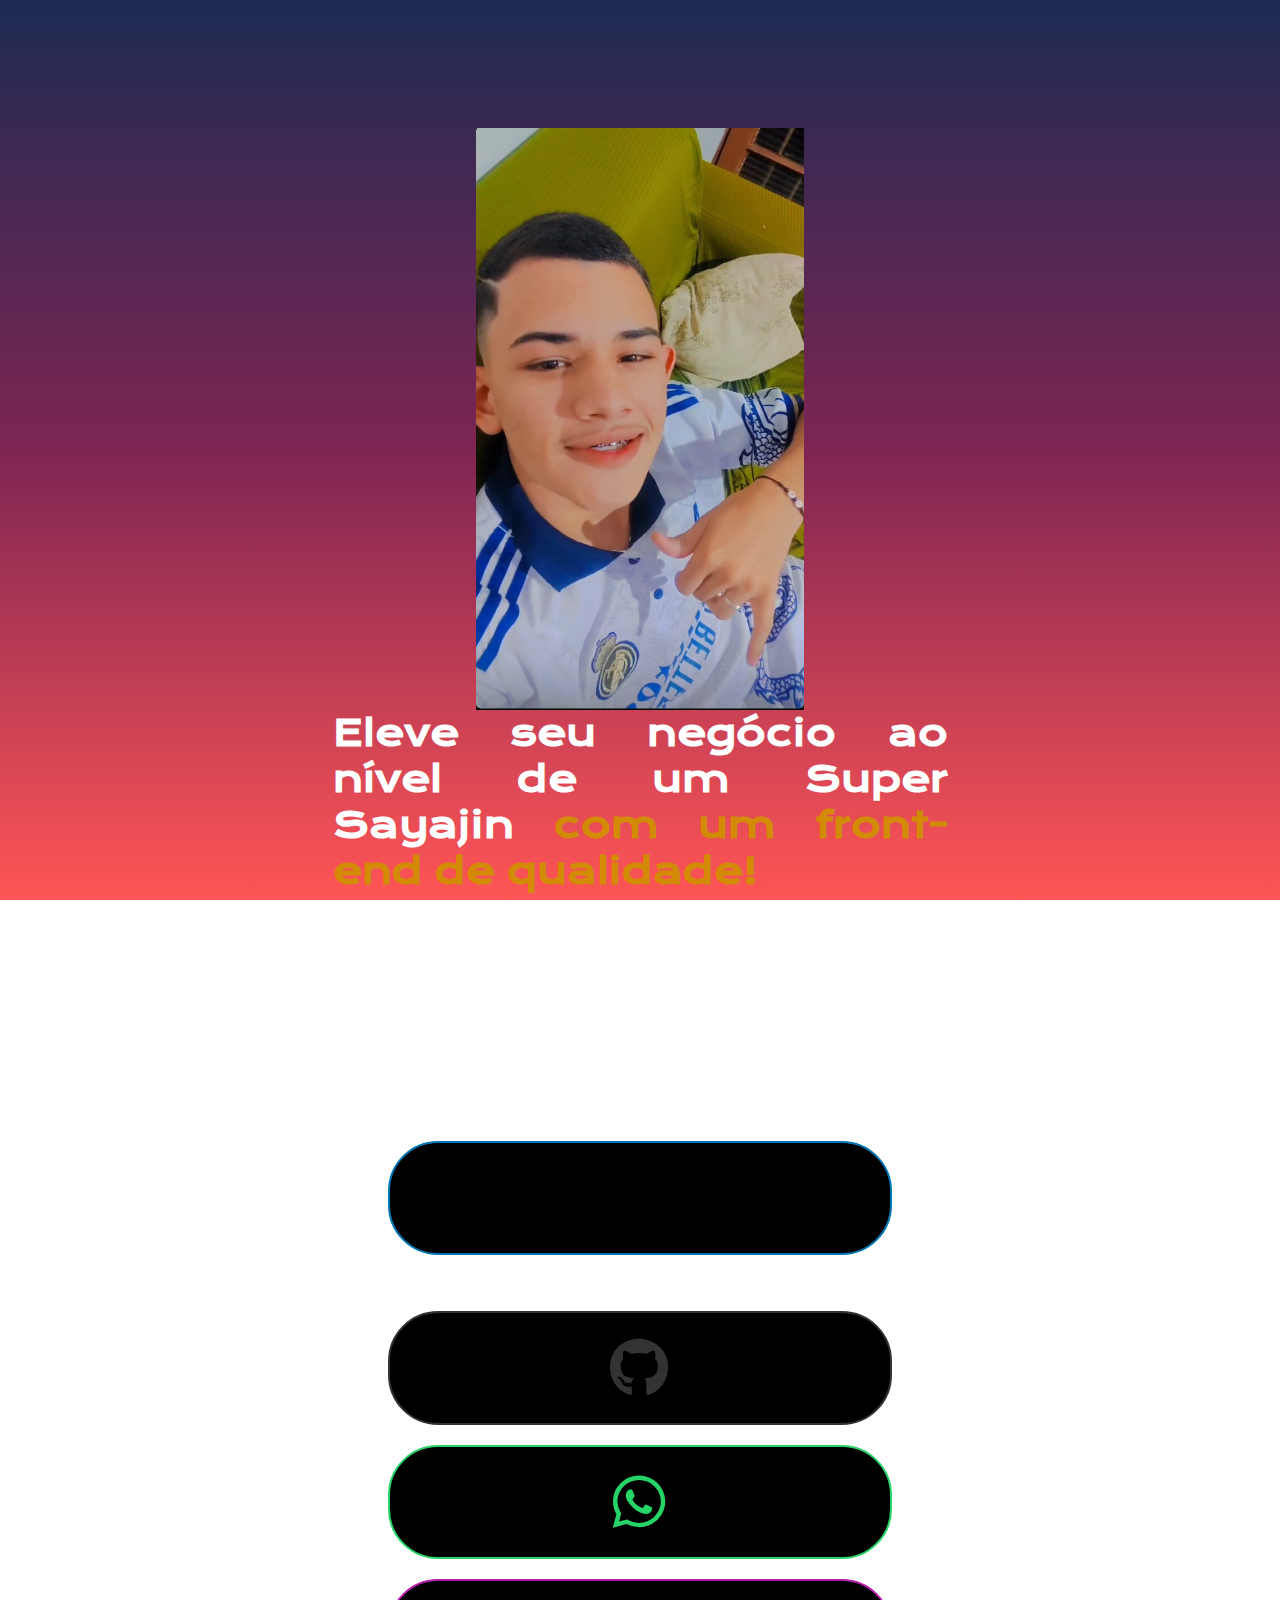
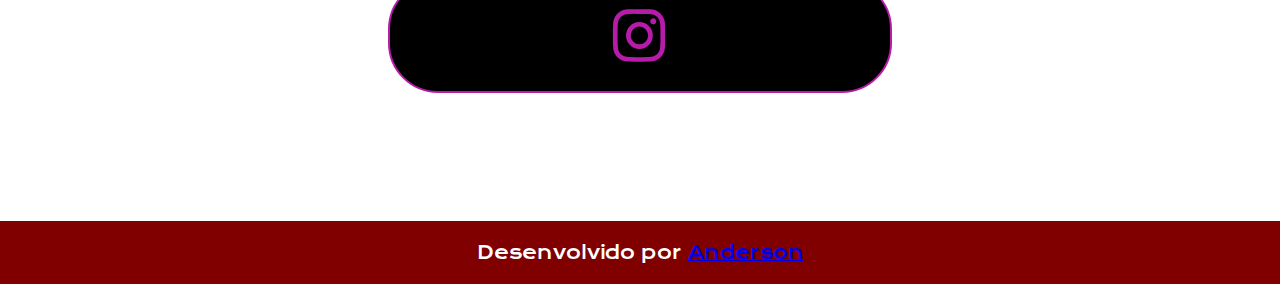
<file: index.html>
<!DOCTYPE html>
<html lang="pt-br">
<head>
    <meta charset="UTF-8">
    <meta name="viewport" content="width=device-width, initial-scale=1.0">
    <title>Portfólio Dev Goku</title>
    <link rel="stylesheet" href="style.css">
    <link rel="stylesheet" href="https://cdnjs.cloudflare.com/ajax/libs/font-awesome/6.0.0-beta3/css/all.min.css">
</head>
<body>
        <header></header>
        <main class="conteudo">
            <section class="apresentacao-conteudo">
                <h1 class="apresentacao-conteudo-titulo">
                    Eleve seu negócio ao nível de um Super Sayajin <strong class="titulo-destaque">com um front-end de qualidade!</strong>
                </h1>
                
                <p class="apresentacao-conteudo-paragrafo">Oi, eu sou o Goku, desenvolvedor Front-end com especialidade em HTML, CSS e Javascript. Ajudo pequenos negócios e designers a colocarem em prática boas ideias. Vamos conversar?</p>

                <div class="apresentacao-links">

                    <h2 class="apresentacao-links-conteudo"> Entre em contato:</h2>

                   

                    <a class="botao2" href="mailto:anderson@gmail.com" target="_blank"></a>
                        <i class="fab fa-envelope"></i>
                    </a>
                    
                    <a class="botao3" href="https://github.com/andersonrodrigues1803" target="_blank">
                        <i class="fab fa-github"></i>
                    </a>

                    <a class="botao4" href="https://wa.me/5516993262521" target="_blank">
                        <i class="fab fa-whatsapp"></i>
                    </a>

                    <a class="botao5" href="https://www.instagram.com/anderson.rs18/">
                        <i class="fab fa-instagram"></i>
                    </a>
                    
                </div>

            </section>
                <img class = "imagem" src="anderson portfolio 3.jpg" alt="foto anderson">
            </main>

        <footer class="rodape">
            <p>Desenvolvido por <a href="https://github.com/andersonrodrigues1803">Anderson</a></p>
        </footer>
    
</body>
</html>
</file>
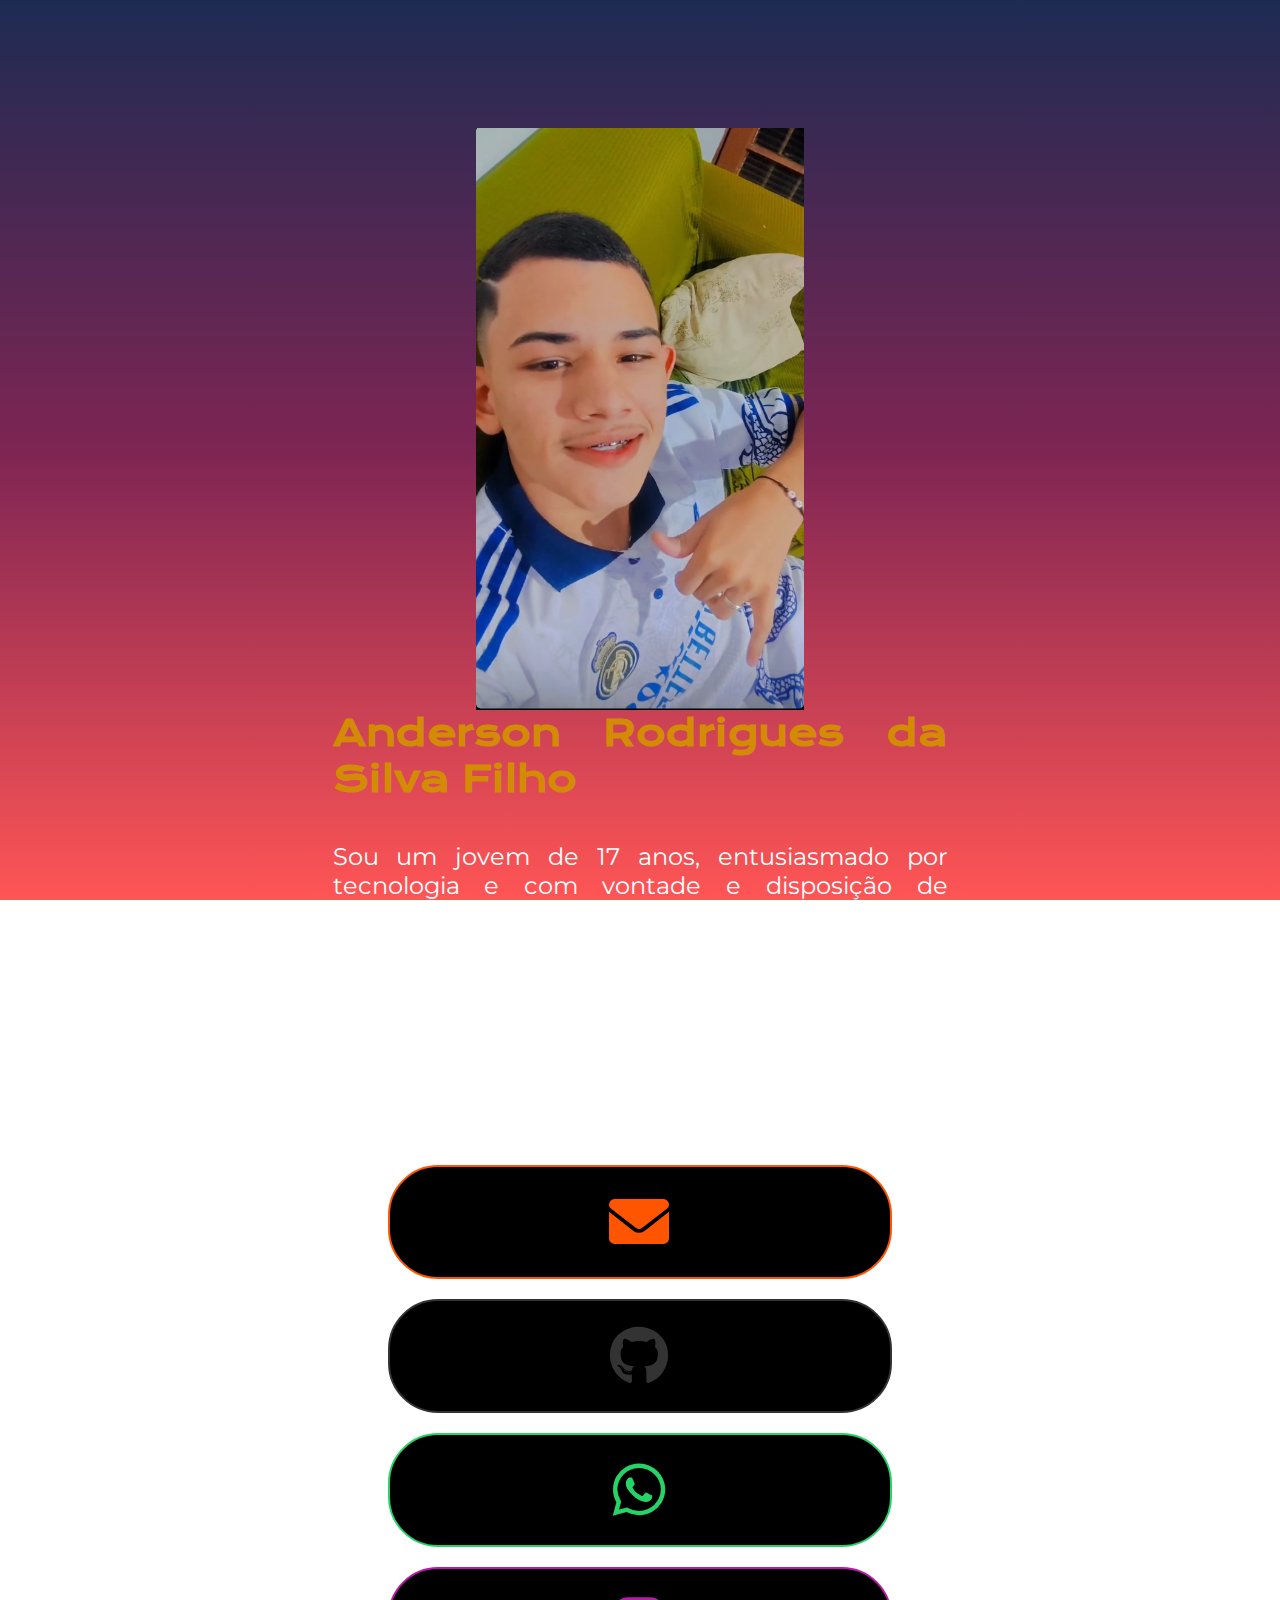
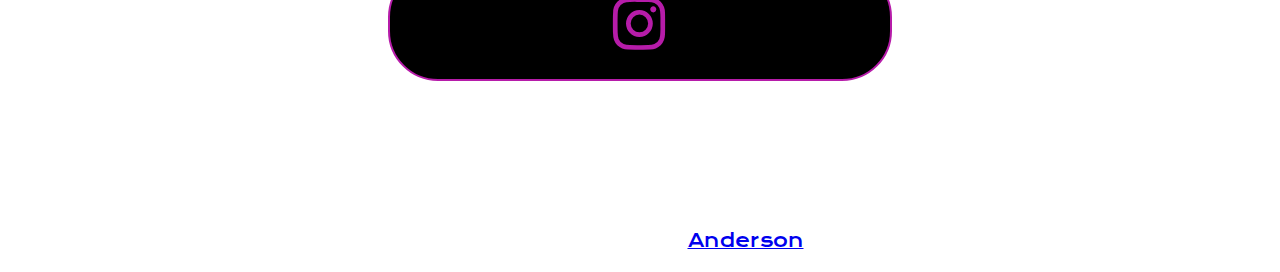
<file: Portfolio/index.html>
<!DOCTYPE html>
<html lang="pt-br">
<head>
    <meta charset="UTF-8">
    <meta name="viewport" content="width=device-width, initial-scale=1.0">
    <title>Portfólio Dev Goku</title>
    <link rel="stylesheet" href="style.css">
    <link rel="stylesheet" href="https://cdnjs.cloudflare.com/ajax/libs/font-awesome/6.0.0-beta3/css/all.min.css">
</head>
<body>
        <header></header>
        <main class="conteudo">
            <section class="apresentacao-conteudo">
                <h1 class="apresentacao-conteudo-titulo">
                     <strong class="titulo-destaque">Anderson Rodrigues da Silva Filho</strong>
                </h1>
                
                <p class="apresentacao-conteudo-paragrafo">Sou um jovem de 17 anos, entusiasmado por tecnologia e com vontade e disposição de aprender e crescer profissionalmente. Tenho habilidades sólidas em tecnologia, um curso de Marketing Digital Básico e conhecimento intermediário em Pacote Office. Além disso, estou atualmente cursando Administração e tenho conhecimento básico em programação.</p>

                <div class="apresentacao-links">

                    <h2 class="apresentacao-links-conteudo"> Entre em contato:</h2>

                   

                    <a class="botao1" href="mailto:emailprofissional@gmail.com" target="_blank">
                        <i class="fas fa-envelope"></i>
                    </a>
                    
                    <a class="botao3" href="https://github.com/andersonrodrigues1803" target="_blank">
                        <i class="fab fa-github"></i>
                    </a>

                    <a class="botao4" href="https://wa.me/5516993262521" target="_blank">
                        <i class="fab fa-whatsapp"></i>
                    </a>

                    <a class="botao5" href="https://www.instagram.com/anderson.rs18/">
                        <i class="fab fa-instagram"></i>
                    </a>
                    
                </div>

            </section>
                <img class = "imagem" src="anderson portfolio 3.jpg" alt="foto anderson">
            </main>

        <footer class="rodape">
            <p>Desenvolvido por <a href="https://github.com/andersonrodrigues1803">Anderson</a></p>
        </footer>
    
</body>
</html>
</file>
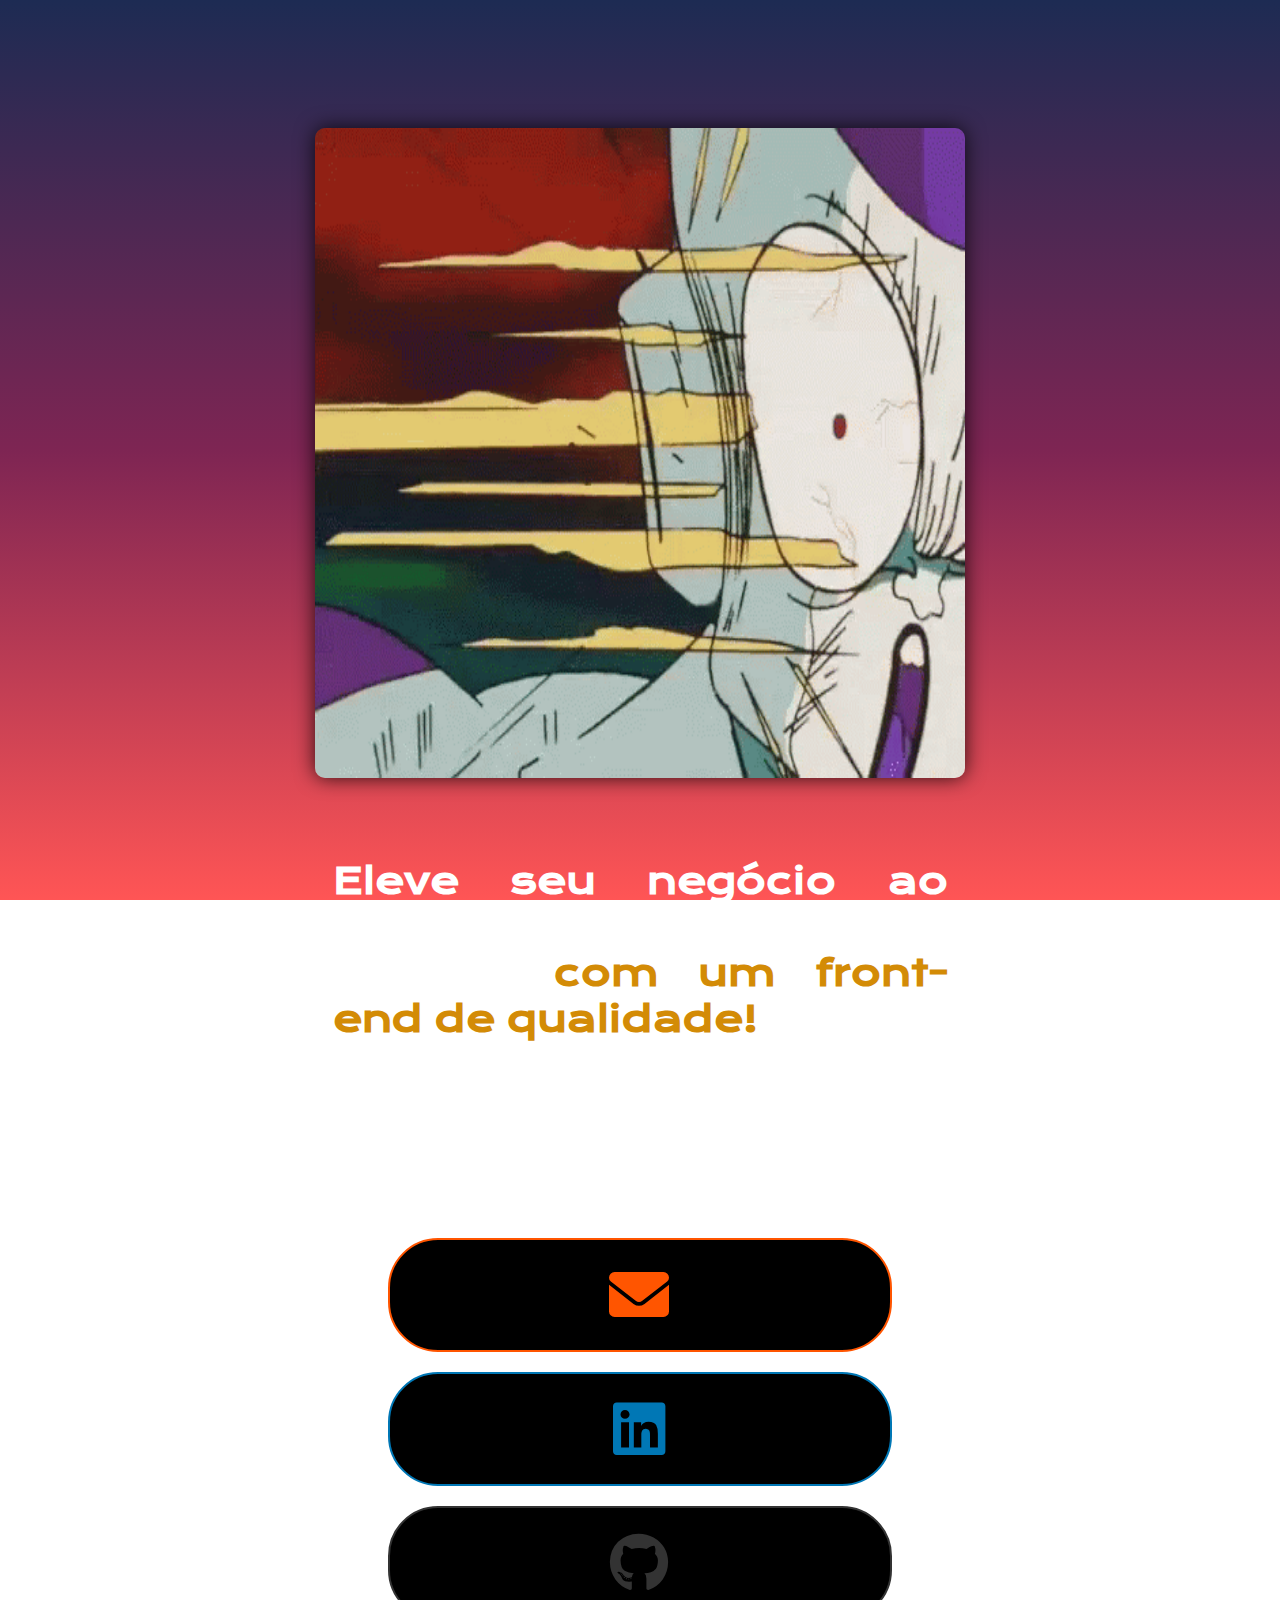
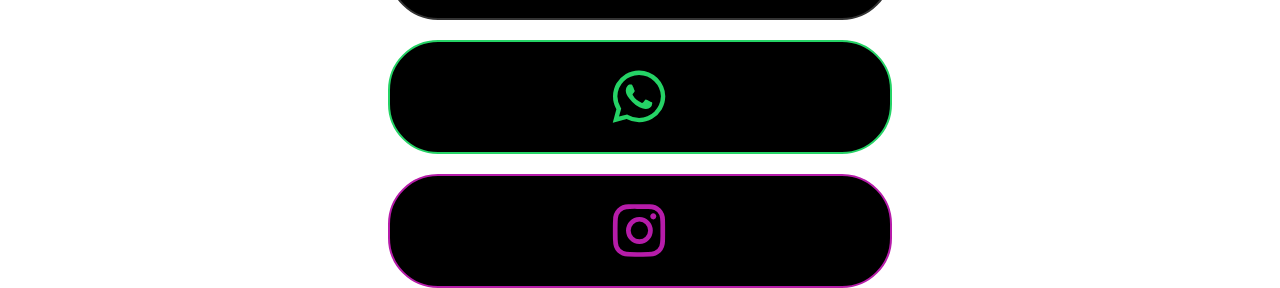
<file: Portfolio/Dbz.porfolio/DBZportfolio/index.html>
<!DOCTYPE html>
<html lang="pt-br">
<head>
    <meta charset="UTF-8">
    <meta name="viewport" content="width=device-width, initial-scale=1.0">
    <title>Portfólio Dev Goku</title>
    <link rel="stylesheet" href="style.css">
    <link rel="stylesheet" href="https://cdnjs.cloudflare.com/ajax/libs/font-awesome/6.0.0-beta3/css/all.min.css">
</head>
<body>
        <header></header>
        <main class="conteudo">
            <section class="apresentacao-conteudo">
                <h1 class="apresentacao-conteudo-titulo">
                    Eleve seu negócio ao nível de um Super Sayajin <strong class="titulo-destaque">com um front-end de qualidade!</strong>
                </h1>
                
                <p class="apresentacao-conteudo-paragrafo">Oi, eu sou o Goku, desenvolvedor Front-end com especialidade em HTML, CSS e Javascript. Ajudo pequenos negócios e designers a colocarem em prática boas ideias. Vamos conversar?</p>

                <div class="apresentacao-links">

                    <a class="botao1" href="mailto:emailprofissional@gmail.com">
                        <i class="fas fa-envelope"></i>
                    </a>

                    <a class="botao2" href="https://www.linkedin.com/in/usuario-linkedin" target="_blank">
                        <i class="fab fa-linkedin"></i>
                    </a>
                    
                    <a class="botao3" href="https://github.com/usuario" target="_blank">
                        <i class="fab fa-github"></i>
                    </a>

                    <a class="botao4" href="https://wa.me/5516000000000" target="_blank">
                        <i class="fab fa-whatsapp"></i>
                    </a>

                    <a class="botao5" href="https://www.instagram.com/seu_usuario_aqui/">
                        <i class="fab fa-instagram"></i>
                    </a>
                    
                </div>

            </section>
                <img class = "imagem" src="dbz-goku.gif" alt="goku estapeando freeza">
            </main>
        <footer></footer>
    
</body>
</html>
</file>
<file: style.css>
/* Importa duas fontes do Google Fonts: Krona One e Montserrat */
@import url('https://fonts.googleapis.com/css2?family=Krona+One&family=Montserrat&display=swap');

/* Define estilos para todos os elementos, zerando margens e preenchimentos */
* {
    margin: 0;
    padding: 0;
}

/* Estilos para o elemento <body> */
body {
    /* Define a altura do corpo como 100% da altura visível da janela (viewport) */
    height: 100vh;

    /* Cria um gradiente de cores de cima para baixo como plano de fundo */
    background: linear-gradient(to bottom, #1d2b53, #7e2553, #ff5555);

    /* Define o tamanho de fundo para cobrir toda a área disponível */
    background-size: cover;

    /* Impede a repetição do plano de fundo ao longo dos eixos */
    background-repeat: no-repeat;

    /* Fixa o plano de fundo para que ele não role com o conteúdo da página */
    background-attachment: fixed;

    /* Remove margens para o corpo */
    margin: 0;

    /* Define a cor do texto dentro do corpo como branco */
    color: white;
}


/* Define a cor do texto para elementos com a classe .titulo-destaque como d38b06 (laranja) */
.titulo-destaque {
    color: #d38b06;
}

/* Estilos para elementos com a classe .conteudo */
.conteudo {
    /* Define a altura do elemento como automática (ajustada ao conteúdo) */
    height: auto;

    /* Define a direção dos elementos filhos como coluna (de cima para baixo) */
    flex-direction: column;

    /* Define uma margem ao redor do elemento de 10% */
    margin: 10%;

    /* Transforma o elemento em um contêiner flexível */
    display: flex;

    /* Alinha os itens verticalmente no centro do contêiner */
    align-items: center;

    /* Distribui o espaço restante entre os itens horizontalmente */
    justify-content: space-between;
}

/* Estilos para elementos com a classe .apresentacao-conteudo */
.apresentacao-conteudo {
    /* Define a largura do elemento como 615px */
    width: 615px;

    /* Transforma o elemento em um contêiner flexível com direção de coluna */
    display: flex;
    flex-direction: column;

    /* Centraliza verticalmente os elementos dentro do contêiner */
    justify-content: center;

    /* Centraliza horizontalmente os elementos dentro do contêiner */
    align-items: center;

    /* Centraliza o alinhamento do texto dentro do contêiner */
    text-align: center;

    /* Define a altura do elemento como automática (ajustada ao conteúdo) */
    height: auto;

    /* Define o espaçamento entre os elementos filhos como 40px */
    gap: 40px;

    /* Define a ordem do elemento como 2 na ordem de exibição */
    order: 2;
}

/* Estilos para elementos com a classe .apresentacao-conteudo-titulo */
.apresentacao-conteudo-titulo {
    /* Define o tamanho da fonte como 36px */
    font-size: 36px;

    /* Define a família de fontes como 'Krona One' com fallback para sans-serif */
    font-family: 'Krona One', sans-serif;

    /* Alinha o texto justificado */
    text-align: justify;
}

/* Estilos para elementos com a classe .apresentacao-conteudo-paragrafo */
.apresentacao-conteudo-paragrafo {
    /* Define o tamanho da fonte como 24px */
    font-size: 24px;

    /* Define a família de fontes como 'Montserrat' com fallback para sans-serif */
    font-family: 'Montserrat', sans-serif;

    /* Alinha o texto justificado */
    text-align: justify;
}


/* Iniciando estilização da ancora1 (botao1) */

/* Estilos para elementos com a classe .apresentacao-links */
.apresentacao-links {
    /* Define a largura do elemento como 500px */
    width: 500px;

    /* Transforma o elemento em um contêiner flexível com direção de coluna */
    display: flex;
    flex-direction: column;

    /* Centraliza horizontalmente os elementos dentro do contêiner */
    align-items: center;

    /* Define o espaçamento entre os elementos filhos como 20px */
    gap: 20px;
}
.apresentacao-links-conteudo {
    font-family: 'Krona One', sans-serif;
    font-weight: 400;
    font-size: 24px;
}

.imagem {
        max-width: 32%;
        width: auto;
}

.image-with-border {
        border: 2px solid #000; /* Altere a largura da borda e a cor conforme necessário */
        padding: 10px; /* Opcional: para dar um espaçamento interno à imagem */ }

        .center-content {

        
                display: flex;
                justify-content: center;
                align-items: center;
                height: 100vh; /* Define a altura da área central */}
                .center-text {
                        text-align: center;
                        position: absolute;
                        top: 50%;
                        left: 50%;
                        transform: translate(-50%, -50%);
                      }

                      /* Elemento <i> dentro de elementos com a classe .botao1 */
.botao1 i {
        /* Define a posição como absoluta para posicionamento personalizado */
        position: absolute;
    
        /* Centraliza horizontalmente na metade do elemento pai */
        left: 50%;
    
        /* Centraliza verticalmente na metade do elemento pai */
        top: 50%;
    
        /* Move o elemento <i> 50% para a esquerda e 50% para cima */
        transform: translate(-50%, -50%);
    
        /* Define o tamanho da fonte como 60px */
        font-size: 60px;
    }
    
    
    /* fim da estilização ancora 1(botao1) */
    
    /* Inicio da estilização ancora 2(botao2) */
    
    .botao2 {
        background-color: #000;
        color: #0077B5; /* Cor padrão do LinkedIn */
        width: 500px;
        height: 80px;
        align-items: center;
        text-align: center;
        border: 2px solid #0077B5;
        border-radius: 50px;
        font-size: 36px;
        padding: 15px 0;
        text-decoration: none;
        font-family: 'Rock Salt', cursive;
        letter-spacing: 2px;
        text-transform: uppercase;
        position: relative;
        overflow: hidden;
    }
    
    .botao2::before {
        content: "";
        position: absolute;
        top: 0;
        left: -100%;
        width: 100%;
        height: 100%;
        background: linear-gradient(45deg, transparent, #0077B5);
        transition: 0.5s;
    }
    
    .botao2:hover::before {
        left: 100%;
    }
    
    .botao2 i {
        position: absolute;
        font-size: 60px;
        left: 50%;
        top: 50%;
        transform: translate(-50%, -50%);
    }
    
    /* fim da estilização ancora2(botao2) */
    
    /* inicio estilizaçãp ancora3(botao3) */
    
    .botao3 {
        background-color: #000;
        align-items: center;
        color: #333; /* Cor padrão do GitHub */
        width: 500px;   
        height: 80px; 
        display: flex;
        align-items: center;
        justify-content: center;
        border: 2px solid #333;
        border-radius: 50px;
        font-size: 24px;
        padding: 15px 0;
        text-decoration: none;
        font-family: 'Rock Salt', cursive;
        letter-spacing: 2px;
        text-transform: uppercase;
        position: relative;
        overflow: hidden;
    }
    
    .botao3::before {
        content: "";
        position: absolute;
        top: 0;
        left: -100%;
        width: 100%;
        height: 100%;
        background: linear-gradient(45deg, transparent, #333);
        transition: 0.5s;
    }
    
    .botao3:hover::before {
        left: 100%;
    }
    
    .botao3 i {
        position: absolute;
        font-size: 60px;
        left: 50%;
        top: 50%;
        transform: translate(-50%, -50%);
    }
    
    /* fim da estilização ancora3(botao3) */
    
    /* inicio estilização ancora4(botao4) */
    
    .botao4 {
        background-color: #000;
        align-items: center;
        color: #25D366; /* Cor padrão do WhatsApp */
        width: 500px;   
        height: 80px; 
        display: flex;
        align-items: center;
        justify-content: center;
        border: 2px solid#25D366;
        border-radius: 50px;
        font-size: 24px;
        padding: 15px 0;
        text-decoration: none;
        font-family: 'Rock Salt', cursive;
        letter-spacing: 2px;
        text-transform: uppercase;
        position: relative;
        overflow: hidden;
    }
    
    .botao4::before {
        content: "";
        position: absolute;
        top: 0;
        left: -100%;
        width: 100%;
        height: 100%;
        background: linear-gradient(45deg, transparent, #25D366);
        transition: 0.5s;
    }
    
    .botao4:hover::before {
        left: 100%;
    }
    
    .botao4 i {
        position: absolute;
        font-size: 60px;
        left: 50%;
        top: 50%;
        transform: translate(-50%, -50%);
    }
    
    /* fim estilização ancora4(botao4) */
    
    /* inicio estilização ancora5(botao5) */
    
    .botao5 {
        background-color: #000;
        align-items: center;
        color: #b61ca9; /* Cor padrão do Instagram */
        width: 500px;   
        height: 80px; 
        display: flex;
        align-items: center;
        justify-content: center;
        border: 2px solid#b61ca9;
        border-radius: 50px;
        font-size: 24px;
        padding: 15px 0;
        text-decoration: none;
        font-family: 'Rock Salt', cursive;
        letter-spacing: 2px;
        text-transform: uppercase;
        position: relative;
        overflow: hidden;
    }
    
    .botao5::before {
        content: "";
        position: absolute;
        top: 0;
        left: -100%;
        width: 100%;
        height: 100%;
        background: linear-gradient(45deg, transparent, #2a0887);
        transition: 0.5s;
    }
    
    .botao5:hover::before {
        left: 100%;
    }
    
    .botao5 i {
        position: absolute;
        font-size: 60px;
        left: 50%;
        top: 50%;
        transform: translate(-50%, -50%);
    }
    
    /* fim estilização ancora5(botao5) */
    
    /* inicio estilização imagem */
    
    /* Estilos para elementos com a classe .imagem */

    .rodape {
        color: white;
        background-color: #800000;
        display: flex;
        align-items: center;
        justify-content: center;
        text-align: center;
        font-family: 'Krona One', sans-serif;
        font-size: 18px;
        font-weight: 400;
        padding: 20px;
    }

    .rodape a:hover {
        color: #ffa500;
    }
</file>
<file: Portfolio/style.css>
/* Importa duas fontes do Google Fonts: Krona One e Montserrat */
@import url('https://fonts.googleapis.com/css2?family=Krona+One&family=Montserrat&display=swap');

/* Define estilos para todos os elementos, zerando margens e preenchimentos */
* {
    margin: 0;
    padding: 0;
}

/* Estilos para o elemento <body> */
body {
    /* Define a altura do corpo como 100% da altura visível da janela (viewport) */
    height: 100vh;

    /* Cria um gradiente de cores de cima para baixo como plano de fundo */
    background: linear-gradient(to bottom, #1d2b53, #7e2553, #ff5555);

    /* Define o tamanho de fundo para cobrir toda a área disponível */
    background-size: cover;

    /* Impede a repetição do plano de fundo ao longo dos eixos */
    background-repeat: no-repeat;

    /* Fixa o plano de fundo para que ele não role com o conteúdo da página */
    background-attachment: fixed;

    /* Remove margens para o corpo */
    margin: 0;

    /* Define a cor do texto dentro do corpo como branco */
    color: white;
}


/* Define a cor do texto para elementos com a classe .titulo-destaque como d38b06 (laranja) */
.titulo-destaque {
    color: #d38b06;
}

/* Estilos para elementos com a classe .conteudo */
.conteudo {
    /* Define a altura do elemento como automática (ajustada ao conteúdo) */
    height: auto;

    /* Define a direção dos elementos filhos como coluna (de cima para baixo) */
    flex-direction: column;

    /* Define uma margem ao redor do elemento de 10% */
    margin: 10%;

    /* Transforma o elemento em um contêiner flexível */
    display: flex;

    /* Alinha os itens verticalmente no centro do contêiner */
    align-items: center;

    /* Distribui o espaço restante entre os itens horizontalmente */
    justify-content: space-between;
}

/* Estilos para elementos com a classe .apresentacao-conteudo */
.apresentacao-conteudo {
    /* Define a largura do elemento como 615px */
    width: 615px;

    /* Transforma o elemento em um contêiner flexível com direção de coluna */
    display: flex;
    flex-direction: column;

    /* Centraliza verticalmente os elementos dentro do contêiner */
    justify-content: center;

    /* Centraliza horizontalmente os elementos dentro do contêiner */
    align-items: center;

    /* Centraliza o alinhamento do texto dentro do contêiner */
    text-align: center;

    /* Define a altura do elemento como automática (ajustada ao conteúdo) */
    height: auto;

    /* Define o espaçamento entre os elementos filhos como 40px */
    gap: 40px;

    /* Define a ordem do elemento como 2 na ordem de exibição */
    order: 2;
}

/* Estilos para elementos com a classe .apresentacao-conteudo-titulo */
.apresentacao-conteudo-titulo {
    /* Define o tamanho da fonte como 36px */
    font-size: 36px;

    /* Define a família de fontes como 'Krona One' com fallback para sans-serif */
    font-family: 'Krona One', sans-serif;

    /* Alinha o texto justificado */
    text-align: justify;
}

/* Estilos para elementos com a classe .apresentacao-conteudo-paragrafo */
.apresentacao-conteudo-paragrafo {
    /* Define o tamanho da fonte como 24px */
    font-size: 24px;

    /* Define a família de fontes como 'Montserrat' com fallback para sans-serif */
    font-family: 'Montserrat', sans-serif;

    /* Alinha o texto justificado */
    text-align: justify;
}


/* Iniciando estilização da ancora1 (botao1) */

/* Estilos para elementos com a classe .apresentacao-links */
.apresentacao-links {
    /* Define a largura do elemento como 500px */
    width: 500px;

    /* Transforma o elemento em um contêiner flexível com direção de coluna */
    display: flex;
    flex-direction: column;

    /* Centraliza horizontalmente os elementos dentro do contêiner */
    align-items: center;

    /* Define o espaçamento entre os elementos filhos como 20px */
    gap: 20px;
}
.apresentacao-links-conteudo {
    font-family: 'Krona One', sans-serif;
    font-weight: 400;
    font-size: 24px;
}

.imagem {
        max-width: 32%;
        width: auto;
}

.image-with-border {
        border: 2px solid #000; /* Altere a largura da borda e a cor conforme necessário */
        padding: 10px; /* Opcional: para dar um espaçamento interno à imagem */ }

        .center-content {

        
                display: flex;
                justify-content: center;
                align-items: center;
                height: 100vh; /* Define a altura da área central */}
                .center-text {
                        text-align: center;
                        position: absolute;
                        top: 50%;
                        left: 50%;
                        transform: translate(-50%, -50%);
                      }

                      /* Elemento <i> dentro de elementos com a classe .botao1 */
                      
                      
    /* Estilos para elementos com a classe .botao1 */
.botao1 {
    /* Define a cor de fundo como preto */
    background-color: #000;

    /* Define a cor do texto como laranja */
    color: #ff5500;

    /* Define a largura do elemento como 500px */
    width: 500px;

    /* Define a altura do elemento como 80px */
    height: 80px;

    /* Alinha o texto ao centro horizontalmente */
    text-align: center;

    /* Alinha os itens verticalmente ao centro */
    align-items: center;

    /* Adiciona uma borda de 2px sólida laranja */
    border: 2px solid #ff5500;

    /* Define um raio de borda de 50px para criar um botão circular */
    border-radius: 50px;

    /* Define o tamanho da fonte como 36px */
    font-size: 36px;

    /* Adiciona preenchimento de 15px vertical e 0 horizontal */
    padding: 15px 0;

    /* Remove a decoração de texto (sublinhado) */
    text-decoration: none;

    /* Define a família de fontes como 'Rock Salt' com fallback para cursive */
    font-family: 'Rock Salt', cursive;

    /* Define um espaçamento entre as letras */
    letter-spacing: 2px;

    /* Transforma o texto em letras maiúsculas */
    text-transform: uppercase;

    /* Define a posição como relativa para uso de posicionamento absoluto */
    position: relative;

    /* Define o overflow como escondido para recortar conteúdo extra */
    overflow: hidden;
}


/* Pseudo-elemento ::before para elementos com a classe .botao1 */
.botao1::before {
    /* Adiciona um conteúdo vazio ao pseudo-elemento */
    content: "";

    /* Define a posição como absoluta para posicionamento personalizado */
    position: absolute;

    /* Define a posição superior do pseudo-elemento como 0 */
    top: 0;

    /* Define a posição esquerda do pseudo-elemento como -100% (fora da tela) */
    left: -100%;

    /* Define a largura do pseudo-elemento como 100% */
    width: 100%;

    /* Define a altura do pseudo-elemento como 100% */
    height: 100%;

    /* Cria um gradiente linear de 45 graus para o fundo do pseudo-elemento */
    background: linear-gradient(45deg, transparent, #ff5500);

    /* Adiciona uma transição suave de 0.5 segundos */
    transition: 0.5s;
}

/* Pseudo-elemento ::before ao passar o mouse sobre elementos com a classe .botao1 */
.botao1:hover::before {
    /* Move o pseudo-elemento completamente para a direita */
    left: 100%;
}

/* Elemento <i> dentro de elementos com a classe .botao1 */
.botao1 i {
    /* Define a posição como absoluta para posicionamento personalizado */
    position: absolute;

    /* Centraliza horizontalmente na metade do elemento pai */
    left: 50%;

    /* Centraliza verticalmente na metade do elemento pai */
    top: 50%;

    /* Move o elemento <i> 50% para a esquerda e 50% para cima */
    transform: translate(-50%, -50%);

    /* Define o tamanho da fonte como 60px */
    font-size: 60px;
}
    
    .botao3 {
        background-color: #000;
        align-items: center;
        color: #333; /* Cor padrão do GitHub */
        width: 500px;   
        height: 80px; 
        display: flex;
        align-items: center;
        justify-content: center;
        border: 2px solid #333;
        border-radius: 50px;
        font-size: 24px;
        padding: 15px 0;
        text-decoration: none;
        font-family: 'Rock Salt', cursive;
        letter-spacing: 2px;
        text-transform: uppercase;
        position: relative;
        overflow: hidden;
    }
    
    .botao3::before {
        content: "";
        position: absolute;
        top: 0;
        left: -100%;
        width: 100%;
        height: 100%;
        background: linear-gradient(45deg, transparent, #333);
        transition: 0.5s;
    }
    
    .botao3:hover::before {
        left: 100%;
    }
    
    .botao3 i {
        position: absolute;
        font-size: 60px;
        left: 50%;
        top: 50%;
        transform: translate(-50%, -50%);
    }
    
    /* fim da estilização ancora3(botao3) */
    
    /* inicio estilização ancora4(botao4) */
    
    .botao4 {
        background-color: #000;
        align-items: center;
        color: #25D366; /* Cor padrão do WhatsApp */
        width: 500px;   
        height: 80px; 
        display: flex;
        align-items: center;
        justify-content: center;
        border: 2px solid#25D366;
        border-radius: 50px;
        font-size: 24px;
        padding: 15px 0;
        text-decoration: none;
        font-family: 'Rock Salt', cursive;
        letter-spacing: 2px;
        text-transform: uppercase;
        position: relative;
        overflow: hidden;
    }
    
    .botao4::before {
        content: "";
        position: absolute;
        top: 0;
        left: -100%;
        width: 100%;
        height: 100%;
        background: linear-gradient(45deg, transparent, #25D366);
        transition: 0.5s;
    }
    
    .botao4:hover::before {
        left: 100%;
    }
    
    .botao4 i {
        position: absolute;
        font-size: 60px;
        left: 50%;
        top: 50%;
        transform: translate(-50%, -50%);
    }
    
    /* fim estilização ancora4(botao4) */
    
    /* inicio estilização ancora5(botao5) */
    
    .botao5 {
        background-color: #000;
        align-items: center;
        color: #b61ca9; /* Cor padrão do Instagram */
        width: 500px;   
        height: 80px; 
        display: flex;
        align-items: center;
        justify-content: center;
        border: 2px solid#b61ca9;
        border-radius: 50px;
        font-size: 24px;
        padding: 15px 0;
        text-decoration: none;
        font-family: 'Rock Salt', cursive;
        letter-spacing: 2px;
        text-transform: uppercase;
        position: relative;
        overflow: hidden;
    }
    
    .botao5::before {
        content: "";
        position: absolute;
        top: 0;
        left: -100%;
        width: 100%;
        height: 100%;
        background: linear-gradient(45deg, transparent, #2a0887);
        transition: 0.5s;
    }
    
    .botao5:hover::before {
        left: 100%;
    }
    
    .botao5 i {
        position: absolute;
        font-size: 60px;
        left: 50%;
        top: 50%;
        transform: translate(-50%, -50%);
    }
    
    /* fim estilização ancora5(botao5) */
    
    /* inicio estilização imagem */
    
    /* Estilos para elementos com a classe .imagem */

    .rodape {
        color: white;
        background-color: #;
        display: flex;
        align-items: center;
        justify-content: center;
        text-align: center;
        font-family: 'Krona One', sans-serif;
        font-size: 18px;
        font-weight: 400;
        padding: 20px;
    }

    .rodape a:hover {
        color: #00ccff;
    }
</file>
<file: Portfolio/Dbz.porfolio/DBZportfolio/style.css>
/* Importa duas fontes do Google Fonts: Krona One e Montserrat */
@import url('https://fonts.googleapis.com/css2?family=Krona+One&family=Montserrat&display=swap');

/* Define estilos para todos os elementos, zerando margens e preenchimentos */
* {
    margin: 0;
    padding: 0;
}

/* Estilos para o elemento <body> */
body {
    /* Define a altura do corpo como 100% da altura visível da janela (viewport) */
    height: 100vh;

    /* Cria um gradiente de cores de cima para baixo como plano de fundo */
    background: linear-gradient(to bottom, #1d2b53, #7e2553, #ff5555);

    /* Define o tamanho de fundo para cobrir toda a área disponível */
    background-size: cover;

    /* Impede a repetição do plano de fundo ao longo dos eixos */
    background-repeat: no-repeat;

    /* Fixa o plano de fundo para que ele não role com o conteúdo da página */
    background-attachment: fixed;

    /* Remove margens para o corpo */
    margin: 0;

    /* Define a cor do texto dentro do corpo como branco */
    color: white;
}


/* Define a cor do texto para elementos com a classe .titulo-destaque como d38b06 (laranja) */
.titulo-destaque {
    color: #d38b06;
}

/* Estilos para elementos com a classe .conteudo */
.conteudo {
    /* Define a altura do elemento como automática (ajustada ao conteúdo) */
    height: auto;

    /* Define a direção dos elementos filhos como coluna (de cima para baixo) */
    flex-direction: column;

    /* Define uma margem ao redor do elemento de 10% */
    margin: 10%;

    /* Transforma o elemento em um contêiner flexível */
    display: flex;

    /* Alinha os itens verticalmente no centro do contêiner */
    align-items: center;

    /* Distribui o espaço restante entre os itens horizontalmente */
    justify-content: space-between;
}

/* Estilos para elementos com a classe .apresentacao-conteudo */
.apresentacao-conteudo {
    /* Define a largura do elemento como 615px */
    width: 615px;

    /* Transforma o elemento em um contêiner flexível com direção de coluna */
    display: flex;
    flex-direction: column;

    /* Centraliza verticalmente os elementos dentro do contêiner */
    justify-content: center;

    /* Centraliza horizontalmente os elementos dentro do contêiner */
    align-items: center;

    /* Centraliza o alinhamento do texto dentro do contêiner */
    text-align: center;

    /* Define a altura do elemento como automática (ajustada ao conteúdo) */
    height: auto;

    /* Define o espaçamento entre os elementos filhos como 40px */
    gap: 40px;

    /* Define a ordem do elemento como 2 na ordem de exibição */
    order: 2;
}

/* Estilos para elementos com a classe .apresentacao-conteudo-titulo */
.apresentacao-conteudo-titulo {
    /* Define o tamanho da fonte como 36px */
    font-size: 36px;

    /* Define a família de fontes como 'Krona One' com fallback para sans-serif */
    font-family: 'Krona One', sans-serif;

    /* Alinha o texto justificado */
    text-align: justify;
}

/* Estilos para elementos com a classe .apresentacao-conteudo-paragrafo */
.apresentacao-conteudo-paragrafo {
    /* Define o tamanho da fonte como 24px */
    font-size: 24px;

    /* Define a família de fontes como 'Montserrat' com fallback para sans-serif */
    font-family: 'Montserrat', sans-serif;

    /* Alinha o texto justificado */
    text-align: justify;
}


/* Iniciando estilização da ancora1 (botao1) */

/* Estilos para elementos com a classe .apresentacao-links */
.apresentacao-links {
    /* Define a largura do elemento como 500px */
    width: 500px;

    /* Transforma o elemento em um contêiner flexível com direção de coluna */
    display: flex;
    flex-direction: column;

    /* Centraliza horizontalmente os elementos dentro do contêiner */
    align-items: center;

    /* Define o espaçamento entre os elementos filhos como 20px */
    gap: 20px;
}

/* Estilos para elementos com a classe .botao1 */
.botao1 {
    /* Define a cor de fundo como preto */
    background-color: #000;

    /* Define a cor do texto como laranja */
    color: #ff5500;

    /* Define a largura do elemento como 500px */
    width: 500px;

    /* Define a altura do elemento como 80px */
    height: 80px;

    /* Alinha o texto ao centro horizontalmente */
    text-align: center;

    /* Alinha os itens verticalmente ao centro */
    align-items: center;

    /* Adiciona uma borda de 2px sólida laranja */
    border: 2px solid #ff5500;

    /* Define um raio de borda de 50px para criar um botão circular */
    border-radius: 50px;

    /* Define o tamanho da fonte como 36px */
    font-size: 36px;

    /* Adiciona preenchimento de 15px vertical e 0 horizontal */
    padding: 15px 0;

    /* Remove a decoração de texto (sublinhado) */
    text-decoration: none;

    /* Define a família de fontes como 'Rock Salt' com fallback para cursive */
    font-family: 'Rock Salt', cursive;

    /* Define um espaçamento entre as letras */
    letter-spacing: 2px;

    /* Transforma o texto em letras maiúsculas */
    text-transform: uppercase;

    /* Define a posição como relativa para uso de posicionamento absoluto */
    position: relative;

    /* Define o overflow como escondido para recortar conteúdo extra */
    overflow: hidden;
}


/* Pseudo-elemento ::before para elementos com a classe .botao1 */
.botao1::before {
    /* Adiciona um conteúdo vazio ao pseudo-elemento */
    content: "";

    /* Define a posição como absoluta para posicionamento personalizado */
    position: absolute;

    /* Define a posição superior do pseudo-elemento como 0 */
    top: 0;

    /* Define a posição esquerda do pseudo-elemento como -100% (fora da tela) */
    left: -100%;

    /* Define a largura do pseudo-elemento como 100% */
    width: 100%;

    /* Define a altura do pseudo-elemento como 100% */
    height: 100%;

    /* Cria um gradiente linear de 45 graus para o fundo do pseudo-elemento */
    background: linear-gradient(45deg, transparent, #ff5500);

    /* Adiciona uma transição suave de 0.5 segundos */
    transition: 0.5s;
}

/* Pseudo-elemento ::before ao passar o mouse sobre elementos com a classe .botao1 */
.botao1:hover::before {
    /* Move o pseudo-elemento completamente para a direita */
    left: 100%;
}

/* Elemento <i> dentro de elementos com a classe .botao1 */
.botao1 i {
    /* Define a posição como absoluta para posicionamento personalizado */
    position: absolute;

    /* Centraliza horizontalmente na metade do elemento pai */
    left: 50%;

    /* Centraliza verticalmente na metade do elemento pai */
    top: 50%;

    /* Move o elemento <i> 50% para a esquerda e 50% para cima */
    transform: translate(-50%, -50%);

    /* Define o tamanho da fonte como 60px */
    font-size: 60px;
}


/* fim da estilização ancora 1(botao1) */

/* Inicio da estilização ancora 2(botao2) */

.botao2 {
    background-color: #000;
    color: #0077B5; /* Cor padrão do LinkedIn */
    width: 500px;
    height: 80px;
    align-items: center;
    text-align: center;
    border: 2px solid #0077B5;
    border-radius: 50px;
    font-size: 36px;
    padding: 15px 0;
    text-decoration: none;
    font-family: 'Rock Salt', cursive;
    letter-spacing: 2px;
    text-transform: uppercase;
    position: relative;
    overflow: hidden;
}

.botao2::before {
    content: "";
    position: absolute;
    top: 0;
    left: -100%;
    width: 100%;
    height: 100%;
    background: linear-gradient(45deg, transparent, #0077B5);
    transition: 0.5s;
}

.botao2:hover::before {
    left: 100%;
}

.botao2 i {
    position: absolute;
    font-size: 60px;
    left: 50%;
    top: 50%;
    transform: translate(-50%, -50%);
}

/* fim da estilização ancora2(botao2) */

/* inicio estilizaçãp ancora3(botao3) */

.botao3 {
    background-color: #000;
    align-items: center;
    color: #333; /* Cor padrão do GitHub */
    width: 500px;   
    height: 80px; 
    display: flex;
    align-items: center;
    justify-content: center;
    border: 2px solid #333;
    border-radius: 50px;
    font-size: 24px;
    padding: 15px 0;
    text-decoration: none;
    font-family: 'Rock Salt', cursive;
    letter-spacing: 2px;
    text-transform: uppercase;
    position: relative;
    overflow: hidden;
}

.botao3::before {
    content: "";
    position: absolute;
    top: 0;
    left: -100%;
    width: 100%;
    height: 100%;
    background: linear-gradient(45deg, transparent, #333);
    transition: 0.5s;
}

.botao3:hover::before {
    left: 100%;
}

.botao3 i {
    position: absolute;
    font-size: 60px;
    left: 50%;
    top: 50%;
    transform: translate(-50%, -50%);
}

/* fim da estilização ancora3(botao3) */

/* inicio estilização ancora4(botao4) */

.botao4 {
    background-color: #000;
    align-items: center;
    color: #25D366; /* Cor padrão do WhatsApp */
    width: 500px;   
    height: 80px; 
    display: flex;
    align-items: center;
    justify-content: center;
    border: 2px solid#25D366;
    border-radius: 50px;
    font-size: 24px;
    padding: 15px 0;
    text-decoration: none;
    font-family: 'Rock Salt', cursive;
    letter-spacing: 2px;
    text-transform: uppercase;
    position: relative;
    overflow: hidden;
}

.botao4::before {
    content: "";
    position: absolute;
    top: 0;
    left: -100%;
    width: 100%;
    height: 100%;
    background: linear-gradient(45deg, transparent, #25D366);
    transition: 0.5s;
}

.botao4:hover::before {
    left: 100%;
}

.botao4 i {
    position: absolute;
    font-size: 60px;
    left: 50%;
    top: 50%;
    transform: translate(-50%, -50%);
}

/* fim estilização ancora4(botao4) */

/* inicio estilização ancora5(botao5) */

.botao5 {
    background-color: #000;
    align-items: center;
    color: #b61ca9; /* Cor padrão do Instagram */
    width: 500px;   
    height: 80px; 
    display: flex;
    align-items: center;
    justify-content: center;
    border: 2px solid#b61ca9;
    border-radius: 50px;
    font-size: 24px;
    padding: 15px 0;
    text-decoration: none;
    font-family: 'Rock Salt', cursive;
    letter-spacing: 2px;
    text-transform: uppercase;
    position: relative;
    overflow: hidden;
}

.botao5::before {
    content: "";
    position: absolute;
    top: 0;
    left: -100%;
    width: 100%;
    height: 100%;
    background: linear-gradient(45deg, transparent, #2a0887);
    transition: 0.5s;
}

.botao5:hover::before {
    left: 100%;
}

.botao5 i {
    position: absolute;
    font-size: 60px;
    left: 50%;
    top: 50%;
    transform: translate(-50%, -50%);
}

/* fim estilização ancora5(botao5) */

/* inicio estilização imagem */

/* Estilos para elementos com a classe .imagem */
.imagem {
    /* Define a largura máxima do elemento como 100% */
    max-width: 100%;

    /* Define a largura do elemento como 650px */
    width: 650px;

    /* Define a altura do elemento como 650px */
    height: 650px;

    /* Alinha o conteúdo ao centro horizontalmente */
    text-align: center;

    /* Alinha os itens verticalmente ao centro */
    align-items: center;

    /* Adiciona curvatura nos cantos do elemento */
    border-radius: 10px;

    /* Adiciona uma sombra suave ao elemento */
    box-shadow: 0px 0px 20px rgba(0, 0, 0, 0.8);

    /* Adiciona uma transição suave à escala do elemento */
    transition: transform 0.3s ease-in-out;

    /* Define a posição como relativa para uso de posicionamento absoluto */
    position: relative;

    /* Define o overflow como escondido para recortar conteúdo extra */
    overflow: hidden;

    /* Define a ordem do elemento como 1 na ordem de exibição */
    order: 1;

    /* Adiciona margem inferior de 80px */
    margin-bottom: 80px;
}

/* Elemento <img> dentro de elementos com a classe .imagem */
.imagem img {
    /* Faz a imagem se ajustar mantendo a proporção */
    object-fit: cover;

    /* Torna a imagem um elemento de bloco */
    display: block;

    /* Define a largura e a altura como 100% para preencher o elemento pai */
    width: 100%;
    height: 100%;
}

/* Pseudo-elementos ::before e ::after para elementos com a classe .imagem */
.imagem::before,
.imagem::after {
    /* Adiciona um conteúdo vazio aos pseudo-elementos */
    content: "";

    /* Define a posição como absoluta para posicionamento personalizado */
    position: absolute;

    /* Define a largura e a altura dos pseudo-elementos como 10px */
    width: 10px;
    height: 10px;

    /* Adiciona uma borda de 2px sólida laranja aos pseudo-elementos */
    border: 2px solid #ff5500;

    /* Define o fundo dos pseudo-elementos como transparente */
    background-color: transparent;
}

/* Pseudo-elemento ::before ao canto superior esquerdo do elemento com a classe .imagem */
.imagem::before {
    /* Posiciona o pseudo-elemento no canto superior esquerdo */
    top: 0;
    left: 0;

    /* Adiciona curvatura de borda no canto superior esquerdo */
    border-top-left-radius: 10px;

    /* Define as larguras das bordas do pseudo-elemento */
    border-width: 2px 0 0 2px;
}

/* Pseudo-elemento ::after ao canto inferior direito do elemento com a classe .imagem */
.imagem::after {
    /* Posiciona o pseudo-elemento no canto inferior direito */
    bottom: 0;
    right: 0;

    /* Adiciona curvatura de borda no canto inferior direito */
    border-bottom-right-radius: 10px;

    /* Define as larguras das bordas do pseudo-elemento */
    border-width: 0 2px 2px 0;
}

/* Efeito ao passar o mouse sobre elementos com a classe .imagem */
.imagem:hover {
    /* Aumenta a escala do elemento em 10% */
    transform: scale(1.1);
}
</file>
